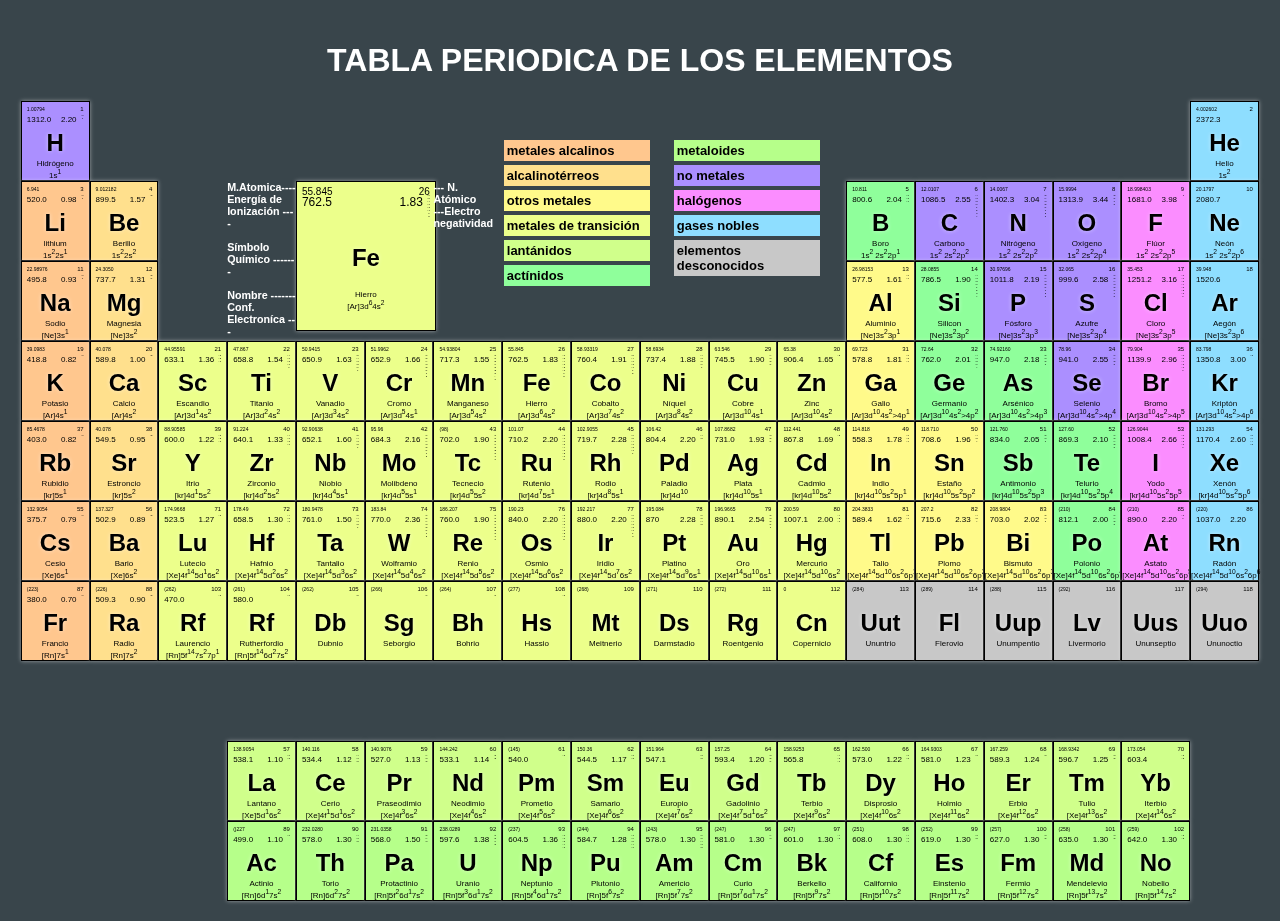
<file: paginas/tabla.html>
<!DOCTYPE html>

<html><head><meta http-equiv="Content-Type" content="text/html; charset=UTF-8">
    
    <title>Tabla Periodica</title>
        <link rel="stylesheet" href="../css/tabla.css" />
        <script src="../js/jquery-3.1.1.min.js"></script>
    <script type="text/javascript" src="../js/lib/alertify.js"></script>
		<link rel="stylesheet" href="../js/themes/alertify.core.css" />
		<link rel="stylesheet" href="../js/themes/alertify.default.css" />

  </head>
  <body>
<h1>TABLA PERIODICA DE LOS ELEMENTOS</h1>

 <div class="periodic">
  <div class="periodic-row">
    <div id="H" class="cell">
      <div class="element">
      <div class="masa">1.00794</div>
        <div class="at_num">1</div>
        <div class="ener">1312.0</div>
        <div class="elec">2.20</div>
        <div class="estad"> 
          <li>+1</li>
          <li>-1</li>
        </div>
        <div class="symbol">H</div>
        <div class="at_details">Hidrógeno<br>1s<sup>1</sup></div>
      </div>
    </div>
    <div class="cell empty"></div>
    <div class="cell empty"></div>
    <div class="cell empty"></div>
    <div class="cell empty"></div>
    <div class="cell empty"></div>
    <div class="cell empty"></div>
    <div class="cell empty"></div>
    <div class="cell empty"></div>
    <div class="cell empty"></div>
    <div class="cell empty"></div>
    <div class="cell empty"></div>
    <div class="cell empty"></div>
    <div class="cell empty"></div>
    <div class="cell empty"></div>
    <div class="cell empty"></div>
    <div class="cell empty"></div>
    <div id="He" class="cell">
      <div class="element">
      <div class="masa">4.002602</div>
        <div class="at_num">2</div>
        <div class="ener">2372.3</div>
        <div class="elec"></div>
        <div class="estad"> 
          <li></li>
          <li></li>
        </div>
        <div class="symbol">He</div>
        <div class="at_details">Helio<br>1s<sup>2</sup></div>
      </div>
    </div>
  </div>
  <div class="periodic-row">
    <div id="Li" class="cell">
      <div class="element">
        <div class="masa">6.941</div>
        <div class="at_num">3</div>
        <div class="symbol">Li</div>
        <div class="ener">520.0</div>
        <div class="elec">0.98</div>
        <div class="estad"> 
          <li>+1</li>
          <li>-1</li>
        </div>
        <div class="at_details">lithium<br>1s<sup>2</sup>2s<sup>1</sup></div>
      </div>
    </div>
    <div id="Be" class="cell">
      <div class="element">
        <div class="masa">9.012182</div>
        <div class="at_num">4</div>
        <div class="ener">899.5</div>
        <div class="elec">1.57</div>
        <div class="estad"> 
          <li>+2</li>
          <li></li>
        </div>
        <div class="symbol">Be</div>
        <div class="at_details">Berilio<br>1s<sup>2</sup>2s<sup>2</sup></div>
      </div>
    </div>
    <div class="cell"></div>
    <div class="cell"><h6 style="color:white; position:relative; top:-25px;">M.Atomica---- <br/> Energía de Ionización ----  <br/><br/> Símbolo Químico ------- <br/><br/> Nombre ------- <br/> Conf. Electroníca ---</h6> </div>
    <div class="cell">
    <section id="Big" class="cell1">
        <div class="element">
      <div class="masa" style="font-size:10px;">55.845</div>
        <div class="at_num"style="font-size:10px;">26</div>
        <div class="ener"style="font-size:12px;">762.5</div>
        <div class="elec"style="font-size:12px;">1.83</div>
        <div class="estad"> 
          <li>+6</li>
          <li>+5</li>
          <li>+4</li>
          <li>+3</li>
          <li>+2</li>
          <li>+1</li>
          <li>-1</li>
          <li>-2</li>
        </div>
        <div class="symbol">Fe</div>
        <div class="at_details">Hierro<br>[Ar]3d<sup>6</sup>4s<sup>2</sup></div>
      </div>
    </section>
    </div>
    <div class="cellfalse"></div>
    <div class="cell"><h6 style="color:white; position:relative; top:-25px; "> --- N. Atómico <br / > ---Electro <br/ >negatividad</h6></div>
    <div class="cell"></div>
    <div class="cell"></div>
    <div class="cell"></div>
    <div class="cell"></div>
    <div class="cell"></div>
    <div id="B" class="cell">
      <div class="element">
        <div class="masa">10.811</div>
        <div class="at_num">5</div>
        <div class="ener">800.6</div>
        <div class="elec">2.04</div>
        <div class="estad"> 
          <li>+3</li>
          <li>+2</li>
          <li>+1</li>
        </div>
        <div class="symbol">B</div>
        <div class="at_details">Boro<br>1s<sup>2</sup>
        2s<sup>2</sup>2p<sup>1</sup></div>
      </div>
    </div>
    <div id="C" class="cell">
      <div class="element">
        <div class="masa">12.0107</div>
        <div class="at_num">6</div>
        <div class="ener">1086.5</div>
        <div class="elec">2.55</div>
        <div class="estad"> 
          <li>+4</li>
          <li>+3</li>
          <li>+2</li>
          <li>+1</li>
          <li>-1</li>
          <li>-2</li>
          <li>-3</li>
          <li>-4</li>
        </div>
        <div class="symbol">C</div>
        <div class="at_details">Carbono<br>1s<sup>2</sup>
        2s<sup>2</sup>2p<sup>2</sup></div>
      </div>
    </div>
    <div id="N" class="cell">
      <div class="element">
        <div class="masa">14.0067</div>
        <div class="at_num">7</div>
        <div class="ener">1402.3</div>
        <div class="elec">3.04</div>
        <div class="estad"> 
          <li>+5</li>
          <li>+4</li>
          <li>+3</li>
          <li>+2</li>
          <li>+1</li>
          <li>-1</li>
          <li>-2</li>
          <li>-3</li>
        </div>
        <div class="symbol">N</div>
        <div class="at_details">Nitrógeno<br>1s<sup>2</sup>
        2s<sup>2</sup>2p<sup>2</sup></div>
      </div>
    </div>
    <div id="O" class="cell">
      <div class="element">
        <div class="masa">15.9994</div>
        <div class="at_num">8</div>
        <div class="ener">1313.9</div>
        <div class="elec">3.44</div>
        <div class="estad"> 
          <li>+2</li>
          <li>+1</li>
          <li>-1</li>
          <li>-2</li>
        </div>
        <div class="symbol">O</div>
        <div class="at_details">Oxígeno<br>1s<sup>2</sup>
        2s<sup>2</sup>2p<sup>4</sup></div>
      </div>
    </div>
    <div id="F" class="cell">
      <div class="element">
        <div class="masa">18.998403</div>
        <div class="at_num">9</div>
        <div class="ener">1681.0</div>
        <div class="elec">3.98</div>
        <div class="estad"> 
          <li>-1</li>
          <li></li>
        </div>
        <div class="symbol">F</div>
        <div class="at_details">Flúor<br>1s<sup>2</sup>
        2s<sup>2</sup>2p<sup>5</sup></div>
      </div>
    </div>
    <div id="Ne" class="cell">
      <div class="element">
        <div class="masa">20.1797</div>
        <div class="at_num">10</div>
        <div class="ener">2080.7</div>
        <div class="elec"></div>
        <div class="estad"> 
          <li></li>
          <li></li>
        </div>
        <div class="symbol">Ne</div>
        <div class="at_details">Neón<br>1s<sup>2</sup>
        2s<sup>2</sup>2p<sup>6</sup></div>
      </div>
    </div>
  </div>
  <div class="periodic-row">
    <div id="Na" class="cell">
      <div class="element">
        <div class="masa">22.98976</div>
        <div class="at_num">11</div>
        <div class="ener">495.8</div>
        <div class="elec">0.93</div>
        <div class="estad"> 
          <li>+1</li>
          <li>-1</li>
        </div>
        <div class="symbol">Na</div>
        <div class="at_details">Sodio<br>[Ne]3s<sup>1</sup></div>
      </div>
    </div>
    <div id="Mg" class="cell">
      <div class="element">
        <div class="masa">24.3050</div>
        <div class="at_num">12</div>
        <div class="ener">737.7</div>
        <div class="elec">1.31</div>
        <div class="estad"> 
          <li>+2</li>
          <li>+1</li>
        </div>
        <div class="symbol">Mg</div>
        <div class="at_details">Magnesia<br>[Ne]3s<sup>2</sup></div>
      </div>
    </div>
    <div class="cell"></div>
    <div class="cell"></div>
    <div class="cellfalse"></div>
    <div class="cellfalse"></div>
    <div class="cell"></div>
    <div class="cell"></div>
    <div class="cell"></div>
    <div class="cell"></div>
    <div class="cell"></div>
    <div class="cell"></div>
    <div id="Al" class="cell">
      <div  class="element">
      <div class="masa">26.98153</div>
        <div class="at_num">13</div>
        <div class="ener">577.5</div>
        <div class="elec">1.61</div>
        <div class="estad"> 
          <li>+3</li>
          <li>+1</li>
        </div>
        <div class="symbol">Al</div>
        <div class="at_details">Aluminio<br>[Ne]3s<sup>2</sup>3p<sup>1</sup></div>
      </div>
    </div>
    <div id="Si" class="cell">
      <div class="element">
      <div class="masa">28.0855</div>
        <div class="at_num">14</div>
        <div class="ener">786.5</div>
        <div class="elec">1.90</div>
        <div class="estad"> 
          <li>+4</li>
          <li>+3</li>
          <li>+2</li>
          <li>+1</li>
          <li>-1</li>
          <li>-2</li>
          <li>-3</li>
          <li>-4</li>
        </div>
        <div class="symbol">Si</div>
        <div class="at_details">Silicon<br>[Ne]3s<sup>2</sup>3p<sup>2</sup></div>
      </div>
    </div>
    <div id="P" class="cell">
      <div class="element">
      <div class="masa">30.97696</div>
        <div class="at_num">15</div>
        <div class="ener">1011.8</div>
        <div class="elec">2.19</div>
        <div class="estad"> 
          <li>+5</li>
          <li>+4</li>
          <li>+3</li>
          <li>+2</li>
          <li>+1</li>
          <li>-1</li>
          <li>-2</li>
          <li>-3</li>
        </div>
        <div class="symbol">P</div>
        <div class="at_details">Fósforo<br>[Ne]3s<sup>2</sup>3p<sup>3</sup></div>
      </div>
    </div>
    <div id="S" class="cell">
      <div class="element">
      <div class="masa">32.065</div>
        <div class="at_num">16</div>
        <div class="ener">999.6</div>
        <div class="elec">2.58</div>
        <div class="estad"> 
          <li>+6</li>
          <li>+5</li>
          <li>+4</li>
          <li>+3</li>
          <li>+2</li>
          <li>+1</li>
          <li>-1</li>
          <li>-2</li>
        </div>
        <div class="symbol">S</div>
        <div class="at_details">Azufre<br>[Ne]3s<sup>2</sup>3p<sup>4</sup></div>
      </div>
    </div>
    <div id="Cl" class="cell">
      <div class="element">
      <div class="masa">35.453</div>
        <div class="at_num">17</div>
        <div class="ener">1251.2</div>
        <div class="elec">3.16</div>
        <div class="estad"> 
          <li>+7</li>
          <li>+6</li>
          <li>+5</li>
          <li>+4</li>
          <li>+3</li>
          <li>+2</li>
          <li>+1</li>
          <li>-1</li>
        </div>
        <div class="symbol">Cl</div>
        <div class="at_details">Cloro<br>[Ne]3s<sup>2</sup>3p<sup>5</sup></div>
      </div>
    </div>
    <div id="Ar" class="cell">
      <div class="element">
      <div class="masa">39.948</div>
        <div class="at_num">18</div>
        <div class="ener">1520.6</div>
        <div class="elec"></div>
        <div class="estad"> 
          <li></li>
          <li></li>
        </div>
        <div class="symbol">Ar</div>
        <div class="at_details">Aegón<br>[Ne]3s<sup>2</sup>3p<sup>6</sup></div>
      </div>
    </div>
  </div>
  <div class="periodic-row">
    <div id="K" class="cell">
      <div class="element">
      <div class="masa">39.0983</div>
        <div class="at_num">19</div>
        <div class="ener">418.8</div>
        <div class="elec">0.82</div>
        <div class="estad"> 
          <li>+1</li>
          <li></li>
        </div>
        <div class="symbol">K</div>
        <div class="at_details">Potasio<br>[Ar]4s<sup>1</sup></div>
      </div>
    </div>
    <div id="Ca" class="cell">
      <div class="element">
      <div class="masa">40.078</div>
        <div class="at_num">20</div>
        <div class="ener">589.8</div>
        <div class="elec">1.00</div>
        <div class="estad"> 
          <li>+2</li>
          <li></li>
        </div>
        <div class="symbol">Ca</div>
        <div class="at_details">Calcio<br>[Ar]4s<sup>2</sup></div>
      </div>
    </div>
    <div id="Sc" class="cell">
      <div class="element">
      <div class="masa">44.95591</div>
        <div class="at_num">21</div>
        <div class="ener">633.1</div>
        <div class="elec">1.36</div>
        <div class="estad"> 
          <li>+3</li>
          <li>+2</li>
          <li>+1</li>
        </div>
        <div class="symbol">Sc</div>
        <div class="at_details">Escandio<br>[Ar]3d<sup>1</sup>4s<sup>2</sup></div>
      </div>
    </div>
    <div id="Ti" class="cell">
      <div class="element">
      <div class="masa">47.867</div>
        <div class="at_num">22</div>
        <div class="ener">658.8</div>
        <div class="elec">1.54</div>
        <div class="estad"> 
          <li>+4</li>
          <li>+3</li>
          <li>+2</li>
          <li>+1</li>
          <li>-1</li>
        </div>
        <div class="symbol">Ti</div>
        <div class="at_details">Titanio<br>[Ar]3d<sup>2</sup>4s<sup>2</sup></div>
      </div>
    </div>
    <div id="V" class="cell">
      <div class="element">
      <div class="masa">50.9415</div>
        <div class="at_num">23</div>
        <div class="ener">650.9</div>
        <div class="elec">1.63</div>
        <div class="estad"> 
          <li>+5</li>
          <li>+4</li>
          <li>+3</li>
          <li>+2</li>
          <li>+1</li>
          <li>-1</li>
        </div>
        <div class="symbol">V</div>
        <div class="at_details">Vanadio<br>[Ar]3d<sup>3</sup>4s<sup>2</sup></div>
      </div>
    </div>
    <div id="Cr" class="cell">
      <div class="element">
      <div class="masa">51.9962</div>
        <div class="at_num">24</div>
        <div class="ener">652.9</div>
        <div class="elec">1.66</div>
        <div class="estad"> 
          <li>+6</li>
          <li>+5</li>
          <li>+4</li>
          <li>+3</li>
          <li>+2</li>
          <li>+1</li>
          <li>-1</li>
          <li>-2</li>
        </div>
        <div class="symbol">Cr</div>
        <div class="at_details">Cromo<br>[Ar]3d<sup>5</sup>4s<sup>1</sup></div>
      </div>
    </div>
    <div id="Mn" class="cell">
      <div class="element">
      <div class="masa">54.93804</div>
        <div class="at_num">25</div>
        <div class="ener">717.3</div>
        <div class="elec">1.55</div>
        <div class="estad"> 
          <li>+7</li>
          <li>+6</li>
          <li>+5</li>
          <li>+4</li>
          <li>+3</li>
          <li>+2</li>
          <li>+1</li>
          <li>...</li>
          <li>-3</li>
        </div>
        <div class="symbol">Mn</div>
        <div class="at_details">Manganeso<br>[Ar]3d<sup>5</sup>4s<sup>2</sup></div>
      </div>
    </div>
    <div id="Fe" class="cell">
      <div class="element">
      <div class="masa">55.845</div>
        <div class="at_num">26</div>
        <div class="ener">762.5</div>
        <div class="elec">1.83</div>
        <div class="estad"> 
          <li>+6</li>
          <li>+5</li>
          <li>+4</li>
          <li>+3</li>
          <li>+2</li>
          <li>+1</li>
          <li>-1</li>
          <li>-2</li>
        </div>
        <div class="symbol">Fe</div>
        <div class="at_details">Hierro<br>[Ar]3d<sup>6</sup>4s<sup>2</sup></div>
      </div>
    </div>
    <div id="Co" class="cell">
      <div class="element">
      <div class="masa">58.93319</div>
        <div class="at_num">27</div>
        <div class="ener">760.4</div>
        <div class="elec">1.91</div>
        <div class="estad"> 
          <li>+5</li>
          <li>+4</li>
          <li>+3</li>
          <li>+2</li>
          <li>+1</li>
          <li>-1</li>
          <li>-2</li>
        </div>
        <div class="symbol">Co</div>
        <div class="at_details">Cobalto<br>[Ar]3d<sup>7</sup>4s<sup>2</sup></div>
      </div>
    </div>
    <div id="Ni" class="cell">
      <div class="element">
      <div class="masa">58.6934</div>
        <div class="at_num">28</div>
        <div class="ener">737.4</div>
        <div class="elec">1.88</div>
        <div class="estad"> 
          <li>+4</li>
          <li>+3</li>
          <li>+2</li>
          <li>+1</li>
          <li>-1</li>
        </div>
        <div class="symbol">Ni</div>
        <div class="at_details">Níquel<br>[Ar]3d<sup>8</sup>4s<sup>2</sup></div>
      </div>
    </div>
    <div id="Cu" class="cell">
      <div class="element">
      <div class="masa">63.546</div>
        <div class="at_num">29</div>
        <div class="ener">745.5</div>
        <div class="elec">1.90</div>
        <div class="estad"> 
          <li>+4</li>
          <li>+3</li>
          <li>+2</li>
          <li>+1</li>
        </div>
        <div class="symbol">Cu</div>
        <div class="at_details">Cobre<br>[Ar]3d<sup>10</sup>4s<sup>1</sup></div>
      </div>
    </div>
    <div id="Zn" class="cell">
      <div class="element">
      <div class="masa">65.38</div>
        <div class="at_num">30</div>
        <div class="ener">906.4</div>
        <div class="elec">1.65</div>
        <div class="estad"> 
          <li>+2</li>
          <li></li>
        </div>
        <div class="symbol">Zn</div>
        <div class="at_details">Zinc<br>[Ar]3d<sup>10</sup>4s<sup>2</sup></div>
      </div>
    </div>
    <div id="Ga" class="cell">
      <div class="element">
      <div class="masa">69.723</div>
        <div class="at_num">31</div>
        <div class="ener">578.8</div>
        <div class="elec">1.81</div>
        <div class="estad"> 
          <li>+3</li>
          <li>+2</li>
          <li>+1</li>
        </div>
        <div class="symbol">Ga</div>
        <div class="at_details">Galio<br>[Ar]3d<sup>10</sup>4s<sup>2</sup>&gt;4p<sup>1</sup></div>
      </div>
    </div>
    <div id="Ge" class="cell">
      <div class="element">
      <div class="masa">72.64</div>
        <div class="at_num">32</div>
        <div class="ener">762.0</div>
        <div class="elec">2.01</div>
        <div class="estad"> 
          <li>+4</li>
          <li>+3</li>
          <li>+2</li>
          <li>+1</li>
          <li>-4</li>
        </div>
        <div class="symbol">Ge</div>
        <div class="at_details">Germanio<br>[Ar]3d<sup>10</sup>4s<sup>2</sup>&gt;4p<sup>2</sup></div>
      </div>
    </div>
    <div id="As" class="cell">
      <div class="element">
      <div class="masa">74.92160</div>
        <div class="at_num">33</div>
        <div class="ener">947.0</div>
        <div class="elec">2.18</div>
        <div class="estad"> 
          <li>+5</li>
          <li>+3</li>
          <li>+2</li>
          <li>-3</li>
        </div>
        <div class="symbol">As</div>
        <div class="at_details">Arsénico<br>[Ar]3d<sup>10</sup>4s<sup>2</sup>&gt;4p<sup>3</sup></div>
      </div>
    </div>
    <div id="Se" class="cell">
      <div class="element">
      <div class="masa">78.96</div>
        <div class="at_num">34</div>
        <div class="ener">941.0</div>
        <div class="elec">2.55</div>
        <div class="estad"> 
          <li>+6</li>
          <li>+4</li>
          <li>+2</li>
          <li>-2</li>
        </div>
        <div class="symbol">Se</div>
        <div class="at_details">Selenio<br>[Ar]3d<sup>10</sup>4s<sup>2</sup>&gt;4p<sup>4</sup></div>
      </div>
    </div>
    <div id="Br" class="cell">
      <div class="element">
      <div class="masa">79.904</div>
        <div class="at_num">35</div>
        <div class="ener">1139.9</div>
        <div class="elec">2.96</div>
        <div class="estad"> 
          <li>+7</li>
          <li>+5</li>
          <li>+4</li>
          <li>+3</li>
          <li>+1</li>
          <li>-1</li>
        </div>
        <div class="symbol">Br</div>
        <div class="at_details">Bromo<br>[Ar]3d<sup>10</sup>4s<sup>2</sup>&gt;4p<sup>5</sup></div>
      </div>
    </div>
    <div id="Kr" class="cell">
      <div class="element">
      <div class="masa">83.798</div>
        <div class="at_num">36</div>
        <div class="ener">1350.8</div>
        <div class="elec">3.00</div>
        <div class="estad"> 
          <li>+2</li>
          <li></li>
        </div>
        <div class="symbol">Kr</div>
        <div class="at_details">Kriptón<br>[Ar]3d<sup>10</sup>4s<sup>2</sup>&gt;4p<sup>6</sup></div>
      </div>
    </div>
  </div>
  <div class="periodic-row">
    <div id="Rb" class="cell">
      <div class="element">
      <div class="masa">85.4678</div>
        <div class="at_num">37</div>
        <div class="ener">403.0</div>
        <div class="elec">0.82</div>
        <div class="estad"> 
          <li>+1</li>
          <li></li>
        </div>
        <div class="symbol">Rb</div>
        <div class="at_details">Rubidio<br>[kr]5s<sup>1</sup></div>
      </div>
    </div>
    <div id="Sr" class="cell">
      <div class="element">
      <div class="masa">40.078</div>
        <div class="at_num">38</div>
        <div class="ener">549.5</div>
        <div class="elec">0.95</div>
        <div class="estad"> 
          <li>+2</li>
          <li></li>
        </div>
        <div class="symbol">Sr</div>
        <div class="at_details">Estroncio<br>[kr]5s<sup>2</sup></div>
      </div>
    </div>
    <div id="Y" class="cell">
      <div class="element">
      <div class="masa">88.90585</div>
        <div class="at_num">39</div>
        <div class="ener">600.0</div>
        <div class="elec">1.22</div>
        <div class="estad"> 
          <li>+3</li>
          <li>+2</li>
          <li>+1</li>
        </div>
        <div class="symbol">Y</div>
        <div class="at_details">Itrio<br>[kr]4d<sup>1</sup>5s<sup>2</sup></div>
      </div>
    </div>
    <div id="Zr"  class="cell">
      <div class="element">
      <div class="masa">91.224</div>
        <div class="at_num">40</div>
        <div class="ener">640.1</div>
        <div class="elec">1.33</div>
        <div class="estad"> 
          <li>+4</li>
          <li>+3</li>
          <li>+2</li>
          <li>+1</li>
        </div>
        <div class="symbol">Zr</div>
        <div class="at_details">Zirconio<br>[kr]4d<sup>2</sup>5s<sup>2</sup></div>
      </div>
    </div>
    <div id="Nb" class="cell">
      <div class="element">
      <div class="masa">92.90638</div>
        <div class="at_num">41</div>
        <div class="ener">652.1</div>
        <div class="elec">1.60</div>
        <div class="estad"> 
          <li>+5</li>
          <li>+4</li>
          <li>+3</li>
          <li>+2</li>
          <li>-1</li>
        </div>
        <div class="symbol">Nb</div>
        <div class="at_details">Niobio<br>[kr]4d<sup>4</sup>5s<sup>1</sup></div>
      </div>
    </div>
    <div id="Mo" class="cell">
      <div class="element">
      <div class="masa">95.96</div>
        <div class="at_num">42</div>
        <div class="ener">684.3</div>
        <div class="elec">2.16</div>
        <div class="estad"> 
          <li>+6</li>
          <li>+5</li>
          <li>+4</li>
          <li>+3</li>
          <li>+2</li>
          <li>+1</li>
          <li>-1</li>
          <li>-2</li>
        </div>
        <div class="symbol">Mo</div>
        <div class="at_details">Molibdeno<br>[kr]4d<sup>5</sup>5s<sup>1</sup></div>
      </div>
    </div>
    <div id="Tc" class="cell">
      <div class="element">
      <div class="masa">(98)</div>
        <div class="at_num">43</div>
        <div class="ener">702.0</div>
        <div class="elec">1.90</div>
        <div class="estad"> 
          <li>+7</li>
          <li>+6</li>
          <li>+5</li>
          <li>+4</li>
          <li>+3</li>
          <li>+2</li>
          <li>+1</li>
          <li>-1</li>
          <li>-3</li>
        </div>
        <div class="symbol">Tc</div>
        <div class="at_details">Tecnecio<br>[kr]4d<sup>5</sup>5s<sup>2</sup></div>
      </div>
    </div>
    <div id="Ru" class="cell">
      <div class="element">
      <div class="masa">101.07</div>
        <div class="at_num">44</div>
        <div class="ener">710.2</div>
        <div class="elec">2.20</div>
        <div class="estad"> 
          <li>+8</li>
          <li>+7</li>
          <li>+6</li>
          <li>+5</li>
          <li>+4</li>
          <li>+3</li>
          <li>+2</li>
          <li>+1</li>
          <li>-2</li>
        </div>
        <div class="symbol">Ru</div>
        <div class="at_details">Rutenio<br>[kr]4d<sup>7</sup>5s<sup>1</sup></div>
      </div>
    </div>
    <div id="Rh" class="cell">
      <div class="element">
      <div class="masa">102.9055</div>
        <div class="at_num">45</div>
        <div class="ener">719.7</div>
        <div class="elec">2.28</div>
        <div class="estad"> 
          <li>+6</li>
          <li>+5</li>
          <li>+4</li>
          <li>+3</li>
          <li>+2</li>
          <li>+1</li>
          <li>-1</li>
        </div>
        <div class="symbol">Rh</div>
        <div class="at_details">Rodio<br>[kr]4d<sup>8</sup>5s<sup>1</sup></div>
      </div>
    </div>
    <div id="Pd" class="cell">
      <div class="element">
      <div class="masa">106.42</div>
        <div class="at_num">46</div>
        <div class="ener">804.4</div>
        <div class="elec">2.20</div>
        <div class="estad"> 
          <li>+4</li>
          <li>+2</li>
        </div>
        <div class="symbol">Pd</div>
        <div class="at_details">Paladio<br>[kr]4d<sup>10</sup></div>
      </div>
    </div>
    <div id="Ag" class="cell">
      <div class="element">
      <div class="masa">107.8682</div>
        <div class="at_num">47</div>
        <div class="ener">731.0</div>
        <div class="elec">1.93</div>
        <div class="estad"> 
          <li>+3</li>
          <li>+2</li>
          <li>+1</li>
        </div>
        <div class="symbol">Ag</div>
        <div class="at_details">Plata<br>[kr]4d<sup>10</sup>5s<sup>1</sup></div>
      </div>
    </div>
    <div id="Cd" class="cell">
      <div class="element">
      <div class="masa">112.441</div>
        <div class="at_num">48</div>
        <div class="ener">867.8</div>
        <div class="elec">1.69</div>
        <div class="estad"> 
          <li>+2</li>
          <li></li>
        </div>
        <div class="symbol">Cd</div>
        <div class="at_details">Cadmio<br>[kr]4d<sup>10</sup>5s<sup>2</sup></div>
      </div>
    </div>
    <div id="In" class="cell">
      <div class="element">
      <div class="masa">114.818</div>
        <div class="at_num">49</div>
        <div class="ener">558.3</div>
        <div class="elec">1.78</div>
        <div class="estad"> 
          <li>+3</li>
          <li>+2</li>
          <li>+1</li>
        </div>
        <div class="symbol">In</div>
        <div class="at_details">Indio<br>[kr]4d<sup>10</sup>5s<sup>2</sup>5p<sup>1</sup></div>
      </div>
    </div>
    <div id="Sn" class="cell">
      <div class="element">
      <div class="masa">118.710</div>
        <div class="at_num">50</div>
        <div class="ener">708.6</div>
        <div class="elec">1.96</div>
        <div class="estad"> 
          <li>+4</li>
          <li>+2</li>
          <li>-4</li>
        </div>
        <div class="symbol">Sn</div>
        <div class="at_details">Estaño<br>[kr]4d<sup>10</sup>5s<sup>2</sup>5p<sup>2</sup></div>
      </div>
    </div>
    <div id="Sb" class="cell">
      <div class="element">
      <div class="masa">121.760</div>
        <div class="at_num">51</div>
        <div class="ener">834.0</div>
        <div class="elec">2.05</div>
        <div class="estad"> 
          <li>+5</li>
          <li>+3</li>
          <li>-3</li>
        </div>
        <div class="symbol">Sb</div>
        <div class="at_details">Antimonio<br>[kr]4d<sup>10</sup>5s<sup>2</sup>5p<sup>3</sup></div>
      </div>
    </div>
    <div id="Te" class="cell">
      <div class="element">
      <div class="masa">127.60</div>
        <div class="at_num">52</div>
        <div class="ener">869.3</div>
        <div class="elec">2.10</div>
        <div class="estad"> 
          <li>+6</li>
          <li>+5</li>
          <li>+4</li>
          <li>+2</li>
          <li>-2</li>
        </div>
        <div class="symbol">Te</div>
        <div class="at_details">Telurio<br>[kr]4d<sup>10</sup>5s<sup>2</sup>5p<sup>4</sup></div>
      </div>
    </div>
    <div id="I" class="cell">
      <div class="element">
      <div class="masa">126.9044</div>
        <div class="at_num">53</div>
        <div class="ener">1008.4</div>
        <div class="elec">2.66</div>
        <div class="estad"> 
          <li>+7</li>
          <li>+5</li>
          <li>+3</li>
          <li>+1</li>
          <li>-1</li>
        </div>
        <div class="symbol">I</div>
        <div class="at_details">Yodo<br>[kr]4d<sup>10</sup>5s<sup>2</sup>5p<sup>5</sup></div>
      </div>
    </div>
    <div id="Xe" class="cell">
      <div class="element">
      <div class="masa">131.293</div>
        <div class="at_num">54</div>
        <div class="ener">1170.4</div>
        <div class="elec">2.60</div>
        <div class="estad"> 
          <li>+8</li>
          <li>+6</li>
          <li>+4</li>
          <li>+2</li>
        </div>
        <div class="symbol">Xe</div>
        <div class="at_details">Xenón<br>[kr]4d<sup>10</sup>5s<sup>2</sup>5p<sup>6</sup></div>
      </div>
    </div>
  </div>
  <div class="periodic-row">
    <div id="Cs" class="cell">
      <div class="element">
      <div class="masa">132.9054</div>
        <div class="at_num">55</div>
        <div class="ener">375.7</div>
        <div class="elec">0.79</div>
        <div class="estad"> 
          <li>+1</li>
          <li></li>
        </div>
        <div class="symbol">Cs</div>
        <div class="at_details">Cesio<br>[Xe]6s<sup>1</sup></div>
      </div>
    </div>
    <div id="Ba" class="cell">
      <div class="element">
      <div class="masa">137.327</div>
        <div class="at_num">56</div>
        <div class="ener">502.9</div>
        <div class="elec">0.89</div>
        <div class="estad"> 
          <li>+2</li>
          <li></li>
        </div>
        <div class="symbol">Ba</div>
        <div class="at_details">Bario<br>[Xe]6s<sup>2</sup></div>
      </div>
    </div>
    <div id="Lu" class="cell">
      <div class="element">
      <div class="masa">174.9668</div>
        <div class="at_num">71</div>
        <div class="ener">523.5</div>
        <div class="elec">1.27</div>
        <div class="estad"> 
          <li>+3</li>
          <li></li>
        </div>
        <div class="symbol">Lu</div>
        <div class="at_details">Lutecio<br>[Xe]4f<sup>14</sup>5d<sup>1</sup>6s<sup>2</sup></div>
      </div>
    </div>
    <div id="Hf" class="cell">
      <div class="element">
      <div class="masa">178.49</div>
        <div class="at_num">72</div>
        <div class="ener">658.5</div>
        <div class="elec">1.30</div>
        <div class="estad"> 
          <li>+4</li>
          <li>+3</li>
          <li>+2</li>
        </div>
        <div class="symbol">Hf</div>
        <div class="at_details">Hafnio<br>[Xe]4f<sup>14</sup>5d<sup>2</sup>6s<sup>2</sup></div>
      </div>
    </div>
    <div id="Ta" class="cell">
      <div class="element">
      <div class="masa">180.9478</div>
        <div class="at_num">73</div>
        <div class="ener">761.0</div>
        <div class="elec">1.50</div>
        <div class="estad"> 
          <li>+5</li>
          <li>+4</li>
          <li>+3</li>
          <li>+2</li>
          <li>-1</li>
        </div>
        <div class="symbol">Ta</div>
        <div class="at_details">Tantalio<br>[Xe]4f<sup>14</sup>5d<sup>3</sup>6s<sup>2</sup></div>
      </div>
    </div>
    <div id="W" class="cell">
      <div class="element">
      <div class="masa">183.84</div>
        <div class="at_num">74</div>
        <div class="ener">770.0</div>
        <div class="elec">2.36</div>
        <div class="estad"> 
          <li>+6</li>
          <li>+5</li>
          <li>+4</li>
          <li>+3</li>
          <li>+2</li>
          <li>+1</li>
          <li>-1</li>
          <li>-2</li>
        </div>
        <div class="symbol">W</div>
        <div class="at_details">Wolframio<br>[Xe]4f<sup>14</sup>5d<sup>4</sup>6s<sup>2</sup></div>
      </div>
    </div>
    <div id="Re" class="cell">
      <div class="element">
      <div class="masa">186.207</div>
        <div class="at_num">75</div>
        <div class="ener">760.0</div>
        <div class="elec">1.90</div>
        <div class="estad"> 
          <li>+7</li>
          <li>+6</li>
          <li>+5</li>
          <li>+4</li>
          <li>+3</li>
          <li>+2</li>
          <li>+1</li>
          <li>-1</li>
          <li>-3</li>
        </div>
        <div class="symbol">Re</div>
        <div class="at_details">Renio<br>[Xe]4f<sup>14</sup>5d<sup>5</sup>6s<sup>2</sup></div>
      </div>
    </div>
    <div id="Os" class="cell">
      <div class="element">
      <div class="masa">190.23</div>
        <div class="at_num">76</div>
        <div class="ener">840.0</div>
        <div class="elec">2.20</div>
        <div class="estad"> 
          <li>+8</li>
          <li>+7</li>
          <li>+6</li>
          <li>+5</li>
          <li>+4</li>
          <li>+3</li>
          <li>+2</li>
          <li>+1</li>
          <li>-2</li>
        </div>
        <div class="symbol">Os</div>
        <div class="at_details">Osmio<br>[Xe]4f<sup>14</sup>5d<sup>6</sup>6s<sup>2</sup></div>
      </div>
    </div>
    <div id="Ir" class="cell">
      <div class="element">
      <div class="masa">192.217</div>
        <div class="at_num">77</div>
        <div class="ener">880.0</div>
        <div class="elec">2.20</div>
        <div class="estad"> 
          <li>+6</li>
          <li>+5</li>
          <li>+4</li>
          <li>+3</li>
          <li>+2</li>
          <li>+1</li>
          <li>-1</li>
          <li>-3</li>
        </div>
        <div class="symbol">Ir</div>
        <div class="at_details">Iridio<br>[Xe]4f<sup>14</sup>5d<sup>7</sup>6s<sup>2</sup></div>
      </div>
    </div>
    <div id="Pt" class="cell">
      <div class="element">
      <div class="masa">195.084</div>
        <div class="at_num">78</div>
        <div class="ener">870</div>
        <div class="elec">2.28</div>
        <div class="estad"> 
          <li>+6</li>
          <li>+5</li>
          <li>+4</li>
          <li>+2</li>
        </div>
        <div class="symbol">Pt</div>
        <div class="at_details">Platino<br>[Xe]4f<sup>14</sup>5d<sup>9</sup>6s<sup>1</sup></div>
      </div>
    </div>
    <div id="Au" class="cell">
      <div class="element">
      <div class="masa">196.9665</div>
        <div class="at_num">79</div>
        <div class="ener">890.1</div>
        <div class="elec">2.54</div>
        <div class="estad"> 
          <li>+5</li>
          <li>+3</li>
          <li>+2</li>
          <li>+1</li>
          <li>-1</li>
        </div>
        <div class="symbol">Au</div>
        <div class="at_details">Oro<br>[Xe]4f<sup>14</sup>5d<sup>10</sup>6s<sup>1</sup></div>
      </div>
    </div>
    <div id="Hg" class="cell">
      <div class="element">
      <div class="masa">200.59</div>
        <div class="at_num">80</div>
        <div class="ener">1007.1</div>
        <div class="elec">2.00</div>
        <div class="estad"> 
          <li>+4</li>
          <li>+2</li>
          <li>+1</li>
        </div>
        <div class="symbol">Hg</div>
        <div class="at_details">Mercurio<br>[Xe]4f<sup>14</sup>5d<sup>10</sup>6s<sup>2</sup></div>
      </div>
    </div>
    <div id="Tl" class="cell">
      <div class="element">
      <div class="masa">204.3833</div>
        <div class="at_num">81</div>
        <div class="ener">589.4</div>
        <div class="elec">1.62</div>
        <div class="estad"> 
          <li>+3</li>
          <li>+1</li>
        </div>
        <div class="symbol">Tl</div>
        <div class="at_details">Talio<br>[Xe]4f<sup>14</sup>5d<sup>10</sup>6s<sup>2</sup>6p<sup>1</sup></div>
      </div>
    </div>
    <div id="Pb" class="cell">
      <div class="element">
      <div class="masa">207.2</div>
        <div class="at_num">82</div>
        <div class="ener">715.6</div>
        <div class="elec">2.33</div>
        <div class="estad"> 
          <li>+4</li>
          <li>+2</li>
          <li>-4</li>
        </div>
        <div class="symbol">Pb</div>
        <div class="at_details">Plomo<br>[Xe]4f<sup>14</sup>5d<sup>10</sup>6s<sup>2</sup>6p<sup>2</sup></div>
      </div>
    </div>
    <div id="Bi" class="cell">
      <div class="element">
      <div class="masa">208.9804</div>
        <div class="at_num">83</div>
        <div class="ener">703.0</div>
        <div class="elec">2.02</div>
        <div class="estad"> 
          <li>+5</li>
          <li>+3</li>
          <li>-3</li>
        </div>
        <div class="symbol">Bi</div>
        <div class="at_details">Bismuto<br>[Xe]4f<sup>14</sup>5d<sup>10</sup>6s<sup>2</sup>6p<sup>3</sup></div>
      </div>
    </div>
    <div id="Po" class="cell">
      <div class="element">
      <div class="masa">(210)</div>
        <div class="at_num">84</div>
        <div class="ener">812.1</div>
        <div class="elec">2.00</div>
        <div class="estad"> 
          <li>+6</li>
          <li>+4</li>
          <li>+2</li>
          <li>-2</li>
        </div>
        <div class="symbol">Po</div>
        <div class="at_details">Polonio<br>[Xe]4f<sup>14</sup>5d<sup>10</sup>6s<sup>2</sup>6p<sup>4</sup></div>
      </div>
    </div>
    <div id="At" class="cell">
      <div class="element">
      <div class="masa">(210)</div>
        <div class="at_num">85</div>
        <div class="ener">890.0</div>
        <div class="elec">2.20</div>
        <div class="estad"> 
          <li>+1</li>
          <li>-1</li>
        </div>
        <div class="symbol">At</div>
        <div class="at_details">Astato<br>[Xe]4f<sup>14</sup>5d<sup>10</sup>6s<sup>2</sup>6p<sup>5</sup></div>
      </div>
    </div>
    <div id="Rn" class="cell">
      <div class="element">
      <div class="masa">(220)</div>
        <div class="at_num">86</div>
        <div class="ener">1037.0</div>
        <div class="elec">2.20</div>
        <div class="estad"> 
          <li></li>
          <li></li>
        </div>
        <div class="symbol">Rn</div>
        <div class="at_details">Radón<br>[Xe]4f<sup>14</sup>5d<sup>10</sup>6s<sup>2</sup>6p<sup>6</sup></div>
      </div>
    </div>
  </div>
  <div class="periodic-row">
    <div id="Fr" class="cell">
      <div class="element">
      <div class="masa">(223)</div>
        <div class="at_num">87</div>
        <div class="ener">380.0</div>
        <div class="elec">0.70</div>
        <div class="estad"> 
          <li>+1</li>
          <li></li>
        </div>
        <div class="symbol">Fr</div>
        <div class="at_details">Francio<br>[Rn]7s<sup>1</sup></div>
      </div>
    </div>
    <div id="Ra" class="cell">
      <div class="element">
      <div class="masa">(226)</div>
        <div class="at_num">88</div>
        <div class="ener">509.3</div>
        <div class="elec">0.90</div>
        <div class="estad"> 
          <li>+2</li>
          <li></li>
        </div>
        <div class="symbol">Ra</div>
        <div class="at_details">Radio<br>[Rn]7s<sup>2</sup></div>
      </div>
    </div>
    <div id="Rf" class="cell">
            <div class="element">
      <div class="masa">(262)</div>
        <div class="at_num">103</div>
        <div class="ener">470.0</div>
        <div class="elec"></div>
        <div class="estad"> 
          <li>+3</li>
          <li></li>
        </div>
        <div class="symbol">Rf</div>
        <div class="at_details">Laurencio<br>[Rn]5f<sup>14</sup>7s<sup>2</sup>7p<sup>1</sup></div>
      </div>
    </div>
    <div id="Rf" class="cell">
      <div class="element">
      <div class="masa">(261)</div>
        <div class="at_num">104</div>
        <div class="ener">580.0</div>
        <div class="elec"></div>
        <div class="estad"> 
          <li>+3</li>
          <li></li>
        </div>
        <div class="symbol">Rf</div>
        <div class="at_details">Rutherfordio<br>[Rn]5f<sup>14</sup>6d<sup>2</sup>7s<sup>2</sup></div>
      </div>
    </div>
    <div id="Db" class="cell">
      <div class="element">
      <div class="masa">(262)</div>
        <div class="at_num">105</div>
        <div class="ener"></div>
        <div class="elec"></div>
        <div class="estad"> 
          <li>+5</li>
          <li></li>
        </div>
        <div class="symbol">Db</div>
        <div class="at_details">Dubnio<br></div>
      </div>
    </div>
    <div id="Sg" class="cell">
      <div class="element">
      <div class="masa">(266)</div>
        <div class="at_num">106</div>
        <div class="ener"></div>
        <div class="elec"></div>
        <div class="estad"> 
          <li>+6</li>
          <li></li>
        </div>
        <div class="symbol">Sg</div>
        <div class="at_details">Seborgio<br></div>
      </div>
    </div>
    <div id="Bh" class="cell">
      <div class="element">
      <div class="masa">(264)</div>
        <div class="at_num">107</div>
        <div class="ener"></div>
        <div class="elec"></div>
        <div class="estad"> 
          <li>+7</li>
          <li></li>
        </div>
        <div class="symbol">Bh</div>
        <div class="at_details">Bohrio<br></div>
      </div>
    </div>
    <div id="Hs" class="cell">
      <div class="element">
      <div class="masa">(277)</div>
        <div class="at_num">108</div>
        <div class="ener"></div>
        <div class="elec"></div>
        <div class="estad"> 
          <li>+8</li>
          <li></li>
        </div>
        <div class="symbol">Hs</div>
        <div class="at_details">Hassio<br></div>
      </div>
    </div>
    <div id="Mt" class="cell">
      <div class="element">
      <div class="masa">(268)</div>
        <div class="at_num">109</div>
        <div class="ener"></div>
        <div class="elec"></div>
        <div class="estad"> 
          <li></li>
          <li></li>
        </div>
        <div class="symbol">Mt</div>
        <div class="at_details">Meitnerio<br></div>
      </div>
    </div>
    <div id="Ds" class="cell">
      <div class="element">
      <div class="masa">(271)</div>
        <div class="at_num">110</div>
        <div class="ener"></div>
        <div class="elec"></div>
        <div class="estad"> 
          <li></li>
          <li></li>
        </div>
        <div class="symbol">Ds</div>
        <div class="at_details">Darmstadio<br></div>
      </div>
    </div>
    <div id="Rg" class="cell">
      <div class="element">
      <div class="masa">(272)</div>
        <div class="at_num">111</div>
        <div class="ener"></div>
        <div class="elec"></div>
        <div class="estad"> 
          <li></li>
          <li></li>
        </div>
        <div class="symbol">Rg</div>
        <div class="at_details">Roentgenio<br></div>
      </div>
    </div>
    <div id="Cn" class="cell">
      <div class="element">
      <div class="masa">0</div>
        <div class="at_num">112</div>
        <div class="ener"></div>
        <div class="elec"></div>
        <div class="estad"> 
          <li></li>
          <li></li>
        </div>
        <div class="symbol">Cn</div>
        <div class="at_details">Copernicio<br></div>
      </div>
    </div>
    <div id="Uut" class="cell">
      <div class="element">
      <div class="masa">(284)</div>
        <div class="at_num">113</div>
        <div class="ener"></div>
        <div class="elec"></div>
        <div class="estad"> 
          <li></li>
          <li></li>
        </div>
        <div class="symbol">Uut</div>
        <div class="at_details">Ununtrio<br></div>
      </div>
    </div>
    <div id="Fl" class="cell">
      <div class="element">
      <div class="masa">(289)</div>
        <div class="at_num">114</div>
        <div class="ener"></div>
        <div class="elec"></div>
        <div class="estad"> 
          <li></li>
          <li></li>
        </div>
        <div class="symbol">Fl</div>
        <div class="at_details">Flerovio<br></div>
      </div>
    </div>
    <div id="Uup" class="cell">
      <div class="element">
      <div class="masa">(288)</div>
        <div class="at_num">115</div>
        <div class="ener"></div>
        <div class="elec"></div>
        <div class="estad"> 
          <li></li>
          <li></li>
        </div>
        <div class="symbol">Uup</div>
        <div class="at_details">Unumpentio<br></div>
      </div>
    </div>
    <div id="Lv" class="cell">
      <div class="element">
      <div class="masa">(292)</div>
        <div class="at_num">116</div>
        <div class="ener"></div>
        <div class="elec"></div>
        <div class="estad"> 
          <li></li>
          <li></li>
        </div>
        <div class="symbol">Lv</div>
        <div class="at_details">Livermorio<br></div>
      </div>
    </div>
    <div id="Uus" class="cell">
      <div class="element">
      <div class="masa"></div>
        <div class="at_num">117</div>
        <div class="ener"></div>
        <div class="elec"></div>
        <div class="estad"> 
          <li></li>
          <li></li>
        </div>
        <div class="symbol">Uus</div>
        <div class="at_details">Ununseptio<br></div>
      </div>
    </div>
    <div id="Uuo" class="cell">
      <div class="element">
      <div class="masa">(294)</div>
        <div class="at_num">118</div>
        <div class="ener"></div>
        <div class="elec"></div>
        <div class="estad"> 
          <li></li>
          <li></li>
        </div>
        <div class="symbol">Uuo</div>
        <div class="at_details">Ununoctio<br></div>
      </div>
    </div>
  </div>
  <div class="periodic-row"></div>
  <div class="periodic-row">
    <div class="cell"></div>
    <div class="cell"></div>
    <div class="cell"></div>
    <div id="La" class="cell">
      <div class="element">
      <div class="masa">138.9054</div>
        <div class="at_num">57</div>
        <div class="ener">538.1</div>
        <div class="elec">1.10</div>
        <div class="estad"> 
          <li>+3</li>
          <li>+2</li>
        </div>
        <div class="symbol">La</div>
        <div class="at_details">Lantano<br>[Xe]5d<sup>1</sup>6s<sup>2</sup></div>
      </div>
    </div>
    <div id="Ce" class="cell">
      <div class="element">
      <div class="masa">140.116</div>
        <div class="at_num">58</div>
        <div class="ener">534.4</div>
        <div class="elec">1.12</div>
        <div class="estad"> 
          <li>+4</li>
          <li>+3</li>
          <li>+2</li>
        </div>
        <div class="symbol">Ce</div>
        <div class="at_details">Cerio<br>[Xe]4f<sup>1</sup>5d<sup>1</sup>6s<sup>2</sup></div>
      </div>
    </div>
    <div id="Pr" class="cell">
      <div class="element">
      <div class="masa">140.9076</div>
        <div class="at_num">59</div>
        <div class="ener">527.0</div>
        <div class="elec">1.13</div>
        <div class="estad"> 
          <li>+4</li>
          <li>+3</li>
          <li>+2</li>
        </div>
        <div class="symbol">Pr</div>
        <div class="at_details">Praseodimio<br>[Xe]4f<sup>3</sup>6s<sup>2</sup></div>
      </div>
    </div>
    <div id="Nd" class="cell">
      <div class="element">
      <div class="masa">144.242</div>
        <div class="at_num">60</div>
        <div class="ener">533.1</div>
        <div class="elec">1.14</div>
        <div class="estad"> 
          <li>+3</li>
          <li>+2</li>
        </div>
        <div class="symbol">Nd</div>
        <div class="at_details">Neodimio<br>[Xe]4f<sup>4</sup>6s<sup>2</sup></div>
      </div>
    </div>
    <div id="Pm" class="cell">
      <div class="element">
      <div class="masa">(145)</div>
        <div class="at_num">61</div>
        <div class="ener">540.0</div>
        <div class="elec"></div>
        <div class="estad"> 
          <li>+3</li>
          <li></li>
        </div>
        <div class="symbol">Pm</div>
        <div class="at_details">Prometio<br>[Xe]4f<sup>5</sup>6s<sup>2</sup></div>
      </div>
    </div>
    <div id="Sm" class="cell">
      <div class="element">
      <div class="masa">150.36</div>
        <div class="at_num">62</div>
        <div class="ener">544.5</div>
        <div class="elec">1.17</div>
        <div class="estad"> 
          <li>+3</li>
          <li>+2</li>
        </div>
        <div class="symbol">Sm</div>
        <div class="at_details">Samario<br>[Xe]4f<sup>6</sup>6s<sup>2</sup></div>
      </div>
    </div>
    <div id="Eu" class="cell">
      <div class="element">
      <div class="masa">151.964</div>
        <div class="at_num">63</div>
        <div class="ener">547.1</div>
        <div class="elec"></div>
        <div class="estad"> 
          <li>+3</li>
          <li>+2</li>
        </div>
        <div class="symbol">Eu</div>
        <div class="at_details">Europio<br>[Xe]4f<sup>7</sup>6s<sup>2</sup></div>
      </div>
    </div>
    <div id="Gd" class="cell">
      <div class="element">
      <div class="masa">157.25</div>
        <div class="at_num">64</div>
        <div class="ener">593.4</div>
        <div class="elec">1.20</div>
        <div class="estad"> 
          <li>+3</li>
          <li>+2</li>
          <li>+1</li>
        </div>
        <div class="symbol">Gd</div>
        <div class="at_details">Gadolinio<br>[Xe]4f<sup>7</sup>5d<sup>1</sup>6s<sup>2</sup></div>
      </div>
    </div>
    <div id="Tb" class="cell">
      <div class="element">
      <div class="masa">158.9253</div>
        <div class="at_num">65</div>
        <div class="ener">565.8</div>
        <div class="elec"></div>
        <div class="estad"> 
          <li>+4</li>
          <li>+3</li>
          <li>+1</li>
        </div>
        <div class="symbol">Tb</div>
        <div class="at_details">Terbio<br>[Xe]4f<sup>9</sup>6s<sup>2</sup></div>
      </div>
    </div>
    <div id="Dy" class="cell">
      <div class="element">
      <div class="masa">162.500</div>
        <div class="at_num">66</div>
        <div class="ener">573.0</div>
        <div class="elec">1.22</div>
        <div class="estad"> 
          <li>+3</li>
          <li>+2</li>
        </div>
        <div class="symbol">Dy</div>
        <div class="at_details">Disprosio<br>[Xe]4f<sup>10</sup>6s<sup>2</sup></div>
      </div>
    </div>
    <div id="Ho" class="cell">
      <div class="element">
      <div class="masa">164.9303</div>
        <div class="at_num">67</div>
        <div class="ener">581.0</div>
        <div class="elec">1.23</div>
        <div class="estad"> 
          <li>+3</li>
          <li></li>
        </div>
        <div class="symbol">Ho</div>
        <div class="at_details">Holmio<br>[Xe]4f<sup>11</sup>6s<sup>2</sup></div>
      </div>
    </div>
    <div id="Er" class="cell">
      <div class="element">
      <div class="masa">167.259</div>
        <div class="at_num">68</div>
        <div class="ener">589.3</div>
        <div class="elec">1.24</div>
        <div class="estad"> 
          <li>+3</li>
          <li></li>
        </div>
        <div class="symbol">Er</div>
        <div class="at_details">Erbio<br>[Xe]4f<sup>12</sup>6s<sup>2</sup></div>
      </div>
    </div>
    <div id="Tm" class="cell">
      <div class="element">
      <div class="masa">168.9342</div>
        <div class="at_num">69</div>
        <div class="ener">596.7</div>
        <div class="elec">1.25</div>
        <div class="estad"> 
          <li>+3</li>
          <li>+2</li>
        </div>
        <div class="symbol">Tm</div>
        <div class="at_details">Tulio<br>[Xe]4f<sup>13</sup>6s<sup>2</sup></div>
      </div>
    </div>
    <div id="Yb" class="cell">
      <div class="element">
      <div class="masa">173.054</div>
        <div class="at_num">70</div>
        <div class="ener">603.4</div>
        <div class="elec"></div>
        <div class="estad"> 
          <li>+3</li>
          <li>+2</li>
        </div>
        <div class="symbol">Yb</div>
        <div class="at_details">Iterbio<br>[Xe]4f<sup>14</sup>6s<sup>2</sup></div>
      </div>
    </div>
    <div class="cell"></div>
  </div>
  <div class="periodic-row">
    <div class="cell"></div>
    <div class="cell"></div>
    <div class="cell"></div>
    <div id="Ac" class="cell">
      <div class="element">
      <div class="masa">()227</div>
        <div class="at_num">89</div>
        <div class="ener">499.0</div>
        <div class="elec">1.10</div>
        <div class="estad"> 
          <li>+3</li>
          <li></li>
        </div>
        <div class="symbol">Ac</div>
        <div class="at_details">Actinio<br>[Rn]6d<sup>1</sup>7s<sup>2</sup></div>
      </div>
    </div>
    <div id="Th" class="cell">
      <div class="element">
      <div class="masa">232.0280</div>
        <div class="at_num">90</div>
        <div class="ener">578.0</div>
        <div class="elec">1.30</div>
        <div class="estad"> 
          <li>+4</li>
          <li>+3</li>
          <li>+2</li>
        </div>
        <div class="symbol">Th</div>
        <div class="at_details">Torio<br>[Rn]6d<sup>2</sup>7s<sup>2</sup></div>
      </div>
    </div>
    <div id="Pa" class="cell">
      <div class="element">
      <div class="masa">231.0358</div>
        <div class="at_num">91</div>
        <div class="ener">568.0</div>
        <div class="elec">1.50</div>
        <div class="estad"> 
          <li>+5</li>
          <li>+4</li>
          <li>+3</li>
        </div>
        <div class="symbol">Pa</div>
        <div class="at_details">Protactinio<br>[Rn]5f<sup>2</sup>6d<sup>1</sup>7s<sup>2</sup></div>
      </div>
    </div>
    <div id="U" class="cell">
      <div class="element">
      <div class="masa">238.0289</div>
        <div class="at_num">92</div>
        <div class="ener">597.6</div>
        <div class="elec">1.38</div>
        <div class="estad"> 
          <li>+6</li>
          <li>+5</li>
          <li>+4</li>
          <li>+3</li>
        </div>
        <div class="symbol">U</div>
        <div class="at_details">Uranio<br>[Rn]5f<sup>3</sup>6d<sup>1</sup>7s<sup>2</sup></div>
      </div>
    </div>
    <div id="Np" class="cell">
      <div class="element">
      <div class="masa">(237)</div>
        <div class="at_num">93</div>
        <div class="ener">604.5</div>
        <div class="elec">1.36</div>
        <div class="estad"> 
          <li>+7</li>
          <li>+6</li>
          <li>+5</li>
          <li>+4</li>
          <li>+3</li>
        </div>
        <div class="symbol">Np</div>
        <div class="at_details">Neptunio<br>[Rn]5f<sup>4</sup>6d<sup>1</sup>7s<sup>2</sup></div>
      </div>
    </div>
    <div id="Pu" class="cell">
      <div class="element">
      <div class="masa">(244)</div>
        <div class="at_num">94</div>
        <div class="ener">584.7</div>
        <div class="elec">1.28</div>
        <div class="estad"> 
          <li>+7</li>
          <li>+6</li>
          <li>+5</li>
          <li>+4</li>
          <li>+3</li>
        </div>
        <div class="symbol">Pu</div>
        <div class="at_details">Plutonio<br>[Rn]5f<sup>6</sup>7s<sup>2</sup></div>
      </div>
    </div>
    <div id="Am" class="cell">
      <div class="element">
      <div class="masa">(243)</div>
        <div class="at_num">95</div>
        <div class="ener">578.0</div>
        <div class="elec">1.30</div>
        <div class="estad"> 
          <li>+6</li>
          <li>+5</li>
          <li>+4</li>
          <li>+3</li>
          <li>+2</li>
        </div>
        <div class="symbol">Am</div>
        <div class="at_details">Americio<br>[Rn]5f<sup>7</sup>7s<sup>2</sup></div>
      </div>
    </div>
    <div id="Cm" class="cell">
      <div class="element">
      <div class="masa">(247)</div>
        <div class="at_num">96</div>
        <div class="ener">581.0</div>
        <div class="elec">1.30</div>
        <div class="estad"> 
          <li>+4</li>
          <li>+3</li>
        </div>
        <div class="symbol">Cm</div>
        <div class="at_details">Curio<br>[Rn]5f<sup>7</sup>6d<sup>1</sup>7s<sup>2</sup></div>
      </div>
    </div>
    <div id="Bk" class="cell">
      <div class="element">
      <div class="masa">(247)</div>
        <div class="at_num">97</div>
        <div class="ener">601.0</div>
        <div class="elec">1.30</div>
        <div class="estad"> 
          <li>+4</li>
          <li>+3</li>
        </div>
        <div class="symbol">Bk</div>
        <div class="at_details">Berkelio<br>[Rn]5f<sup>9</sup>7s<sup>2</sup></div>
      </div>
    </div>
    <div id="Cf" class="cell">
      <div class="element">
      <div class="masa">(251)</div>
        <div class="at_num">98</div>
        <div class="ener">608.0</div>
        <div class="elec">1.30</div>
        <div class="estad"> 
          <li>+4</li>
          <li>+3</li>
          <li>+1</li>
        </div>
        <div class="symbol">Cf</div>
        <div class="at_details">Californio<br>[Rn]5f<sup>10</sup>7s<sup>2</sup></div>
      </div>
    </div>
    <div id="Es" class="cell">
      <div class="element">
      <div class="masa">(252)</div>
        <div class="at_num">99</div>
        <div class="ener">619.0</div>
        <div class="elec">1.30</div>
        <div class="estad"> 
          <li>+3</li>
          <li>+2</li>
        </div>
        <div class="symbol">Es</div>
        <div class="at_details">Einstenio<br>[Rn]5f<sup>11</sup>7s<sup>2</sup></div>
      </div>
    </div>
    <div id="Fm" class="cell">
      <div class="element">
      <div class="masa">(257)</div>
        <div class="at_num">100</div>
        <div class="ener">627.0</div>
        <div class="elec">1.30</div>
        <div class="estad"> 
          <li>+3</li>
          <li>+2</li>
        </div>
        <div class="symbol">Fm</div>
        <div class="at_details">Fermio<br>[Rn]5f<sup>12</sup>7s<sup>2</sup></div>
      </div>
    </div>
    <div id="Md" class="cell">
      <div class="element">
      <div class="masa">(258)</div>
        <div class="at_num">101</div>
        <div class="ener">635.0</div>
        <div class="elec">1.30</div>
        <div class="estad"> 
          <li>+3</li>
          <li>+2</li>
        </div>
        <div class="symbol">Md</div>
        <div class="at_details">Mendelevio<br>[Rn]5f<sup>13</sup>7s<sup>2</sup></div>
      </div>
    </div>
    <div id="No" class="cell">
      <div class="element">
      <div class="masa">(259)</div>
        <div class="at_num">102</div>
        <div class="ener">642.0</div>
        <div class="elec">1.30</div>
        <div class="estad"> 
          <li>+3</li>
          <li>+2</li>
        </div>
        <div class="symbol">No</div>
        <div class="at_details">Nobelio<br>[Rn]5f<sup>14</sup>7s<sup>2</sup></div>
      </div>
    </div>
    <div class="cell"></div>
  </div>
   <div class="legend">
  <ul class="list-2">
    <li class="type-1">metales alcalinos</li>
    <li class="type-2">alcalinotérreos</li>
    <li class="type-3">otros metales</li>
    <li class="type-4">metales de transición</li>
    <li class="type-5">lantánidos</li>
    <li class="type-6">actínidos</li>
  </ul>
  <ul class="list-3">
   <li class="type-7">metaloides</li>
    <li class="type-8">no metales</li>
    <li class="type-9">halógenos</li>
    <li class="type-10">gases nobles</li>
    <li class="type-11">elementos desconocidos</li>
    </ul>
</div>
  <div style="clear:both;"></div>
</div> 

<script src="../js/tb.js"></script>
</body></html>
</file>
<file: css/tabla.css>
body
{
	font-family: Arial;
	-webkit-transform: translateZ(0);
	-ms-transform: translateZ(0);
	transform: translateZ(0); padding: 1%;
	background-color: #39454b;
}

h1
{
	text-align: center;
	color: white;
}

/*#Big
{
	display: none;
}*/

.type-1{background: #ffc78e;}

.type-2{background:rgb(255, 224, 141);}

.type-3{background: #fffa8a;}

.type-4{background: #ecff8b ;}

.type-5{background: #b6ff8a ;}

.type-6{background: #8fff9b;}

.type-7{background: #8cff9a;}

.type-8{background: #ab8fff;}

.type-9{background:#fb8dff ;}

.type-10{background: #8edeff;}

.type-11{background:#c8c8c8 ;}

.type-12{background: white;}

.legend{position: absolute; top: 3%; left: 38%; padding: 0px; font-size: 13px;}

.legend:after{content: ""; display: table; clear: table;}li{list-style: none;}

.legend ul{float: left;}

.legend .list-2{margin-left: 10px; width: 200px;}

.legend .list-3{margin-left: 0px; width: 200px; padding-left: 0;}

.legend .list-1 li{margin: 7px 0;}

.legend .list-1 li:first-of-type{margin-top: 2px;}

.legend .list-1 span{
  border: 1px solid black;
  display: inline-block;
  padding: 3px;
  width: 20px;
   text-align: center; height: 20px; margin-right: 5px;
  }

.legend .list-2 li{
  margin: 2px; padding: 3px; float: left; width: 70%; cursor: pointer;}

.legend .list-3 li{margin: 2px; padding: 3px; float: left; width: 70%; cursor: pointer;}


.periodic
{
	position: relative;
	height: 800px;
	margin-right: -1px;
	text-shadow: none;
}

.periodic-row
{
	clear: both;
	height: 10%;
}

.cell
{
	float: left;
	position: relative;
	width: 5.55%;
	height: 100%;
}

.cell:hover{
 cursor:pointer;

}

.cellfalse{
	float: left;
	position: relative;
	width: 5.55%;
	height: 100%;

}

.cellfalse:hover{

  
   cursor:default;
   
}

.cell1{
	float: left;
	position: relative;
	width:140px;
	height:150px;
}

.cell1:hover{
   
   cursor: default;
}

.elem{

   border:2px double;
   width:25%;
   height:115px;
   margin:auto;
   position:relative;
   top:-20px;
}

.descripcion{
    background-color:#8edeff;
    border:2px double;
    width:75%;
    height:120px;
    position:relative;
    left:30px;
    padding:30px;

}

.element
{
	position: absolute;
	top: 0;
	left: 0;
	box-sizing: border-box;
	box-shadow: 0px 0px 4px rgba(255, 255, 255, 0.5);
	border: 1px solid;
	text-align: center; cursor: default;
	pointer-events: none;
	-webkit-transition: all 200ms ease;
	transition: all 200ms ease;
	background-color: rgba(0, 128, 128, 0.6);

}



.lista-1{

  background-color:#8edeff;
  border: 2px double;
  width:12%;
  margin-top:-675px;
  margin-left:470px;
  position:initial;


 }

 .lista-2{

  background-color:#8edeff;
  width:13%;
  border: 2px double;
  margin-top:-182px;
  margin-left:683px;
  max-width:13%;
  position:initial;


 }

 .type-1{
   
   background-color:#FFC78E;
   font-weight:bold;
    
 }

 .type-2{
   
   background-color:#FFE08D;
   font-weight:bold;
 }

 .type-3{
   
   background-color:#FFFA8A;
   font-weight:bold;
 }

 .type-4{
   
   background-color:#ECFF8B;
   font-weight:bold;
 }

 .type-5{
   
   background-color:#D0FF8B;
   font-weight:bold;  
 }

 .type-6{
   
   background-color:#8FFF9B;
   font-weight:bold; 
 }

 .type-7{
   
   background-color:#B6FF8A;
    font-weight:bold; 
 }

 .type-8{
   
   background-color:#AB8FFF;
   font-weight:bold; 
 }

 .type-9{
   
   background-color:#FB8DFF;
   font-weight:bold;  
 }
 .type-10{
   
   background-color:#8EDEFF;
   font-weight:bold; 
 }

 .type-11{
   
   background-color:#C8C8C8;
   font-weight:bold; 
 }

 .type-12{
   
   background-color:white;
   font-weight:bold;  
 }

.at_num,.at_details, .masa,.ener,.elec,.estad
{
	position: absolute;
	font-size: 4px;
	color: #000;
	opacity: 0;
}

  

.at_num{top: 4px; right: 5px;}

 .masa{top: 4px; left: 5px;}

 .ener{top: 13px; left: 5px;}

 .elec{top: 13px; right: 12px;}

 .estad{align-self: flex-end; top: 20px; right: 5px;}

 .estad li{list-style: none;}
 
 

 .symbol{
  position: absolute;
  top: 50%;
  left: 0px; right: 0px;
  margin-top: -4px;
  line-height: 1;
  height: 9px; color: #000;
	margin-top: -13px;
	font-size: 24px;
	font-weight: bold;
	line-height: 30px;
	height: 30px;
	color: #000;
	text-shadow: 0 0 4px rgba(255, 255, 255, 0.5);
 
  }




  .at_details{bottom: 4px; top: 73%; left: 0px; right: 0px;}

  .element{right: 0px; bottom: 0px;}

.at_details, .ener,.elec{font-size: 8px; opacity: 1; padding-bottom:5px;}

.estad{top: 12px; font-size: 2.5px; opacity: 1;}

.ener{top: 13px; left: 5px;}.elec{top: 13px; right: 12px;}

.masa{font-size: 5px; opacity: 1;}

.at_num, .at_num1{font-size: 6px; opacity: 1;}







 .cell:nth-child(-n+2) .element
 {
 	background-color: rgb(255, 224, 141);
 }

 .cell:nth-child(-n+2).element,
 {
 	background-color: rgb(255, 224, 141);
 }

 .periodic-row:nth-child(-n+6) .cell:nth-child(18) .element
 {
 	background-color: #8edeff;
 }

  .periodic-row:nth-child(-n+6) .cell:nth-child(18) .element
  {
  	background-color: #8edeff;
  }

  .periodic-row:nth-child(n+2) .cell:nth-child(1) .element
  {
  	background-color: #ffc78e;
  }

  .periodic-row:nth-child(n+2) .cell:nth-child(1) .element
  {
  	background-color: #ffc78e;
  }

  .periodic-row:nth-child(1) .cell:nth-child(1) .element
  {
  	background-color: #ab8fff;
  }

  .periodic-row:nth-child(1) .cell:nth-child(1):hover .element
  {
  	background-color: #ab8fff;
  }

  .periodic-row:nth-child(-n+7) .cell:nth-child(3) .element,
  .periodic-row:nth-child(-n+7) .cell:nth-child(4)

  .element,.periodic-row:nth-child(-n+7)

  .cell:nth-child(5) .element,.periodic-row:nth-child(-n+7) .cell:nth-child(6)

  .element,.periodic-row:nth-child(-n+7) .cell:nth-child(7)

  .element,.periodic-row:nth-child(-n+7) .cell:nth-child(8)

  .element,.periodic-row:nth-child(-n+7) .cell:nth-child(9)

  .element,.periodic-row:nth-child(-n+7) .cell:nth-child(10)
  .element,.periodic-row:nth-child(-n+7)

  .cell:nth-child(11) .element,.periodic-row:nth-child(-n+7) .cell:nth-child(12)

  .element
  {
  	background-color: #ecff8b;
  }

  .periodic-row:nth-child(-n+7)

  .cell:nth-child(3):hover .element,.periodic-row:nth-child(-n+7)

  .cell:nth-child(4):hover .element,.periodic-row:nth-child(-n+7) .cell:nth-child(5)
  .element,

  .periodic-row:nth-child(-n+7) .cell:nth-child(6):hover
  .element,.periodic-row:nth-child(-n+7)

  .cell:nth-child(7) .element,.periodic-row:nth-child(-n+7) .cell:nth-child(8):hover

  .element,.periodic-row:nth-child(-n+7)
   .cell:nth-child(9):hover .element,.periodic-row:nth-child(-n+7)

  .cell:nth-child(10) .element,.periodic-row:nth-child(-n+7) .cell:nth-child(11)

  .element,.periodic-row:nth-child(-n+7) .cell:nth-child(12):hover
   .element
   {
   	background-color: #ecff8b;
   }

  .periodic-row:nth-child(2) .cell:nth-child(13)
   .element,.periodic-row:nth-child(3)
    .cell:nth-child(14) 
    .element,.periodic-row:nth-child(4)
     .cell:nth-child(14)
      .element,.periodic-row:nth-child(4) .cell:nth-child(15)
       .element,.periodic-row:nth-child(5) .cell:nth-child(15) .element,.periodic-row:nth-child(5)
        .cell:nth-child(16) .element,.periodic-row:nth-child(6) .cell:nth-child(16)

         .element{
         	background-color: #8fff9b;
         }

 .periodic-row:nth-child(2) 
 .cell:nth-child(13):hover .element,.periodic-row:nth-child(3)
  .cell:nth-child(14):hover .element,.periodic-row:nth-child(4) .cell:nth-child(14):hover
   .element,.periodic-row:nth-child(4) .cell:nth-child(15):hover .element,.periodic-row:nth-child(5)
    .cell:nth-child(15):hover .element,.periodic-row:nth-child(5) .cell:nth-child(16):hover
     .element,.periodic-row:nth-child(6) .cell:nth-child(16):hover .element
     {
     	background-color: #8fff9b;
     }


.periodic-row:nth-child(2)
 .cell:nth-child(14)
  .element,.periodic-row:nth-child(2)
   .cell:nth-child(15)
    .element,.periodic-row:nth-child(3)
     .cell:nth-child(15)
      .element,.periodic-row:nth-child(2)
       .cell:nth-child(16)
        .element,.periodic-row:nth-child(3)
         .cell:nth-child(16)
          .element,.periodic-row:nth-child(4)
           .cell:nth-child(16)
            .element{
            	background-color: #ab8fff;
            	}

.periodic-row:nth-child(2)
 .cell:nth-child(14)
 .element,.periodic-row:nth-child(2) .cell:nth-child(15):hover .element,.periodic-row:nth-child(3) .cell:nth-child(15):hover .element,.periodic-row:nth-child(2) .cell:nth-child(16):hover .element,.periodic-row:nth-child(3) .cell:nth-child(16):hover .element,.periodic-row:nth-child(4) .cell:nth-child(16):hover .element{background-color: #ab8fff;}.periodic-row:nth-child(-n+6) .cell:nth-child(17) .element{background-color: #fb8dff;}.periodic-row:nth-child(3) .cell:nth-child(13) .element,.periodic-row:nth-child(4) .cell:nth-child(13) .element,.periodic-row:nth-child(5) .cell:nth-child(13) .element,.periodic-row:nth-child(6) .cell:nth-child(13) .element,.periodic-row:nth-child(5) .cell:nth-child(14) .element,.periodic-row:nth-child(6) .cell:nth-child(14) .element,.periodic-row:nth-child(6) .cell:nth-child(15) .element{background-color:#fffa8a;}.periodic-row:nth-child(3) .cell:nth-child(13):hover .element,.periodic-row:nth-child(4) .cell:nth-child(13):hover .element,.periodic-row:nth-child(5) .cell:nth-child(13):hover .element,.periodic-row:nth-child(6) .cell:nth-child(13):hover .element,.periodic-row:nth-child(5) .cell:nth-child(14):hover .element,.periodic-row:nth-child(6) .cell:nth-child(14):hover .element,.periodic-row:nth-child(6) .cell:nth-child(15):hover .element{background-color:#fffa8a;}.periodic-row:nth-child(7) .cell:nth-child(13) .element,.periodic-row:nth-child(7) .cell:nth-child(14) .element,.periodic-row:nth-child(7) .cell:nth-child(15) .element,.periodic-row:nth-child(7) .cell:nth-child(16) .element,.periodic-row:nth-child(7) .cell:nth-child(17) .element,.periodic-row:nth-child(7) .cell:nth-child(18) .element{background-color:#c8c8c8;}.periodic-row:nth-child(7) .cell:nth-child(13):hover .element,.periodic-row:nth-child(7) .cell:nth-child(14):hover .element,.periodic-row:nth-child(7) .cell:nth-child(15):hover .element,.periodic-row:nth-child(7) .cell:nth-child(16):hover .element,.periodic-row:nth-child(7) .cell:nth-child(17):hover .element,.periodic-row:nth-child(7) .cell:nth-child(18):hover .element{background-color:#c8c8c8;}.periodic-row:nth-child(9) .cell:nth-child(4) .element,.periodic-row:nth-child(9) .cell:nth-child(5) .element,.periodic-row:nth-child(9) .cell:nth-child(6) .element,.periodic-row:nth-child(9) .cell:nth-child(7) .element,.periodic-row:nth-child(9) .cell:nth-child(8) .element,.periodic-row:nth-child(9) .cell:nth-child(9) .element,.periodic-row:nth-child(9) .cell:nth-child(10) .element,.periodic-row:nth-child(9) .cell:nth-child(11) .element,.periodic-row:nth-child(9) .cell:nth-child(12) .element,.periodic-row:nth-child(9) .cell:nth-child(13) .element,.periodic-row:nth-child(9) .cell:nth-child(14) .element,.periodic-row:nth-child(9) .cell:nth-child(15) .element,.periodic-row:nth-child(9) .cell:nth-child(16) .element,.periodic-row:nth-child(9) .cell:nth-child(17) .element,.periodic-row:nth-child(9) .cell:nth-child(18) .element{background-color:#d0ff8b;}.periodic-row:nth-child(9) .cell:nth-child(4):hover .element,.periodic-row:nth-child(9) .cell:nth-child(5):hover .element,.periodic-row:nth-child(9) .cell:nth-child(6):hover .element,.periodic-row:nth-child(9) .cell:nth-child(7):hover .element,.periodic-row:nth-child(9) .cell:nth-child(8):hover .element,.periodic-row:nth-child(9) .cell:nth-child(9):hover .element,.periodic-row:nth-child(9) .cell:nth-child(10):hover .element,.periodic-row:nth-child(9) .cell:nth-child(11):hover .element,.periodic-row:nth-child(9) .cell:nth-child(12):hover .element,.periodic-row:nth-child(9) .cell:nth-child(13):hover .element,.periodic-row:nth-child(9) .cell:nth-child(14):hover .element,.periodic-row:nth-child(9) .cell:nth-child(15):hover .element,.periodic-row:nth-child(9) .cell:nth-child(16):hover .element,.periodic-row:nth-child(9) .cell:nth-child(17):hover .element,.periodic-row:nth-child(9) .cell:nth-child(18):hover .element{background-color:#d0ff8b;}.periodic-row:nth-child(10) .cell:nth-child(4) .element,.periodic-row:nth-child(10) .cell:nth-child(5) .element,.periodic-row:nth-child(10) .cell:nth-child(6) .element,.periodic-row:nth-child(10) .cell:nth-child(7) .element,.periodic-row:nth-child(10) .cell:nth-child(8) .element,.periodic-row:nth-child(10) .cell:nth-child(9) .element,.periodic-row:nth-child(10) .cell:nth-child(10) .element,.periodic-row:nth-child(10) .cell:nth-child(11) .element,.periodic-row:nth-child(10) .cell:nth-child(12) .element,.periodic-row:nth-child(10) .cell:nth-child(13) .element,.periodic-row:nth-child(10) .cell:nth-child(14) .element,.periodic-row:nth-child(10) .cell:nth-child(15) .element,.periodic-row:nth-child(10) .cell:nth-child(16) .element,.periodic-row:nth-child(10) .cell:nth-child(17) .element,.periodic-row:nth-child(10) .cell:nth-child(18) .element{background-color:#b6ff8a;}.periodic-row:nth-child(10) .cell:nth-child(4):hover .element,.periodic-row:nth-child(10) .cell:nth-child(5):hover .element,.periodic-row:nth-child(10) .cell:nth-child(6):hover .element,.periodic-row:nth-child(10) .cell:nth-child(7):hover .element,.periodic-row:nth-child(10) .cell:nth-child(8):hover .element,.periodic-row:nth-child(10) .cell:nth-child(9):hover .element,.periodic-row:nth-child(10) .cell:nth-child(10):hover .element,.periodic-row:nth-child(10) .cell:nth-child(11):hover .element,.periodic-row:nth-child(10) .cell:nth-child(12):hover .element,.periodic-row:nth-child(10) .cell:nth-child(13):hover .element,.periodic-row:nth-child(10) .cell:nth-child(14):hover .element,.periodic-row:nth-child(10) .cell:nth-child(15):hover .element,.periodic-row:nth-child(10) .cell:nth-child(16):hover .element,.periodic-row:nth-child(10) .cell:nth-child(17):hover .element,.periodic-row:nth-child(10) .cell:nth-child(18):hover .element{background-color:#b6ff8a;}.cell:nth-child(1) .element{-webkit-transform-origin: 0 50%; -ms-transform-origin: 0 50%; transform-origin: 0 50%;}.cell:nth-child(18)


.legend{position: absolute; top: 1%; left: 34%; padding: 0px; font-size: 8px; width: 230px;}

.legend .list-2{margin-left: 10px; padding-left: 0px;}

.legend .list-3{margin-left:-30px; padding-left: 0;}}
</file>
<file: js/themes/alertify.core.css>
.alertify-show,
.alertify-log {
	-webkit-transition: all 500ms cubic-bezier(0.175, 0.885, 0.320, 1); /* older webkit */
	-webkit-transition: all 500ms cubic-bezier(0.175, 0.885, 0.320, 1.275);
	   -moz-transition: all 500ms cubic-bezier(0.175, 0.885, 0.320, 1.275);
	    -ms-transition: all 500ms cubic-bezier(0.175, 0.885, 0.320, 1.275);
	     -o-transition: all 500ms cubic-bezier(0.175, 0.885, 0.320, 1.275);
	        transition: all 500ms cubic-bezier(0.175, 0.885, 0.320, 1.275); /* easeOutBack */
}
.alertify-hide {
	-webkit-transition: all 250ms cubic-bezier(0.600, 0, 0.735, 0.045); /* older webkit */
	-webkit-transition: all 250ms cubic-bezier(0.600, -0.280, 0.735, 0.045);
	   -moz-transition: all 250ms cubic-bezier(0.600, -0.280, 0.735, 0.045);
	    -ms-transition: all 250ms cubic-bezier(0.600, -0.280, 0.735, 0.045);
	     -o-transition: all 250ms cubic-bezier(0.600, -0.280, 0.735, 0.045);
	        transition: all 250ms cubic-bezier(0.600, -0.280, 0.735, 0.045); /* easeInBack */
}
.alertify-cover {
	position: fixed; z-index: 99999;
	top: 0; right: 0; bottom: 0; left: 0;
}
.alertify {
	position: fixed; z-index: 99999;
	top: 50px; left: 50%;
	width: 550px;
	margin-left: -275px;
}
	.alertify-hidden {
		top: -50px;
		visibility: hidden;
	}
.alertify-logs {
	position: fixed;
	z-index: 5000;
	bottom: 10px;
	right: 10px;
	width: 300px;
}
	.alertify-log {
		display: block;
		margin-top: 10px;
		position: relative;
		right: -300px;
	}
	.alertify-log-show {
		right: 0;
	}
	.alertify-dialog {
		padding: 25px;
	}
		.alertify-resetFocus {
			border: 0;
			clip: rect(0 0 0 0);
			height: 1px;
			margin: -1px;
			overflow: hidden;
			padding: 0;
			position: absolute;
			width: 1px;
		}
		.alertify-inner {
			text-align: center;
		}
		.alertify-text {
			margin-bottom: 15px;
			width: 100%;
			-webkit-box-sizing: border-box;
			   -moz-box-sizing: border-box;
			        box-sizing: border-box;
			font-size: 100%;
		}
		.alertify-buttons {
		}
			.alertify-button {
				/* line-height and font-size for input button */
				line-height: 1.5;
				font-size: 100%;
				display: inline-block;
				cursor: pointer;
				margin-left: 5px;
			}

@media only screen and (max-width: 680px) {
	.alertify,
	.alertify-logs {
		width: 90%;
		-webkit-box-sizing: border-box;
		   -moz-box-sizing: border-box;
		        box-sizing: border-box;
	}
	.alertify {
		left: 5%;
		margin: 0;
	}
}
</file>
<file: js/themes/alertify.default.css>
/**
 * Default Look and Feel
 */
.alertify,
.alertify-log {
	font-family: sans-serif;
}
.alertify {
	background: #FFF;
	border: 10px solid #333; /* browsers that don't support rgba */
	border: 10px solid rgba(0,0,0,.7);
	border-radius: 8px;
	box-shadow: 0 3px 3px rgba(0,0,0,.3);
	-webkit-background-clip: padding;     /* Safari 4? Chrome 6? */
	   -moz-background-clip: padding;     /* Firefox 3.6 */
	        background-clip: padding-box; /* Firefox 4, Safari 5, Opera 10, IE 9 */
}
.alertify-text {
	border: 1px solid #CCC;
	padding: 10px;
	border-radius: 4px;
}
.alertify-button {
	border-radius: 4px;
	color: #FFF;
	font-weight: bold;
	padding: 6px 15px;
	text-decoration: none;
	text-shadow: 1px 1px 0 rgba(0,0,0,.5);
	box-shadow: inset 0 1px 0 0 rgba(255,255,255,.5);
	background-image: -webkit-linear-gradient(top, rgba(255,255,255,.3), rgba(255,255,255,0));
	background-image:    -moz-linear-gradient(top, rgba(255,255,255,.3), rgba(255,255,255,0));
	background-image:     -ms-linear-gradient(top, rgba(255,255,255,.3), rgba(255,255,255,0));
	background-image:      -o-linear-gradient(top, rgba(255,255,255,.3), rgba(255,255,255,0));
	background-image:         linear-gradient(top, rgba(255,255,255,.3), rgba(255,255,255,0));
}
.alertify-button:hover,
.alertify-button:focus {
	outline: none;
	box-shadow: 0 0 15px #2B72D5;
	background-image: -webkit-linear-gradient(top, rgba(0,0,0,.1), rgba(0,0,0,0));
	background-image:    -moz-linear-gradient(top, rgba(0,0,0,.1), rgba(0,0,0,0));
	background-image:     -ms-linear-gradient(top, rgba(0,0,0,.1), rgba(0,0,0,0));
	background-image:      -o-linear-gradient(top, rgba(0,0,0,.1), rgba(0,0,0,0));
	background-image:         linear-gradient(top, rgba(0,0,0,.1), rgba(0,0,0,0));
}
.alertify-button:active {
	position: relative;
	top: 1px;
}
	.alertify-button-cancel {
		background-color: #FE1A00;
		border: 1px solid #D83526;
	}
	.alertify-button-ok {
		background-color: #5CB811;
		border: 1px solid #3B7808;
	}
.alertify-log {
	background: #1F1F1F;
	background: rgba(0,0,0,.9);
	padding: 15px;
	border-radius: 4px;
	color: #FFF;
	text-shadow: -1px -1px 0 rgba(0,0,0,.5);
}
	.alertify-log-error {
		background: #FE1A00;
		background: rgba(254,26,0,.9);
	}
	.alertify-log-success {
		background: #5CB811;
		background: rgba(92,184,17,.9);
	}
</file>
